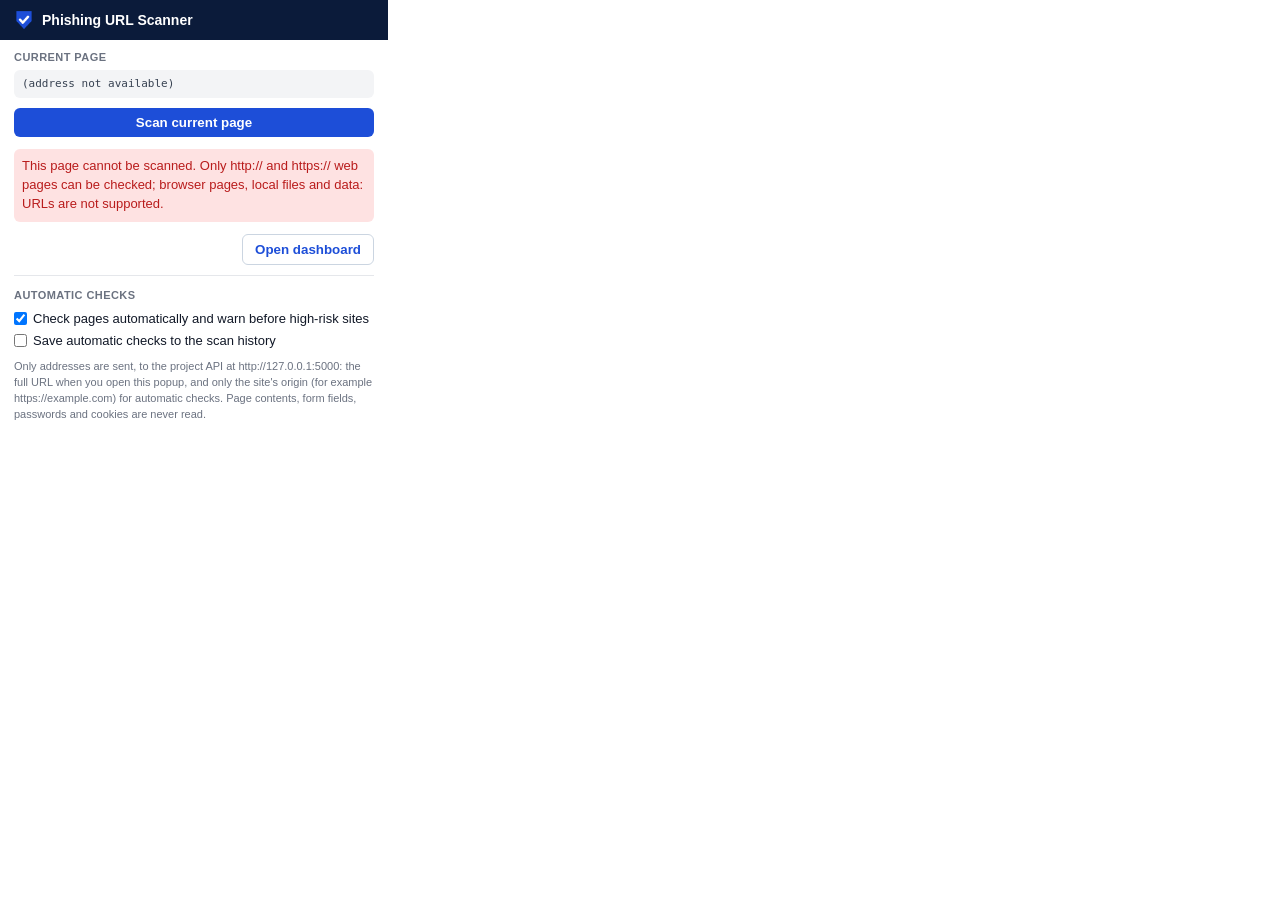
<file: extension/popup.html>
<!doctype html>
<html lang="en">
<head>
  <meta charset="utf-8">
  <title>Phishing URL Scanner</title>
  <link rel="stylesheet" href="popup.css">
</head>
<body>
  <header>
    <img src="icons/icon32.png" alt="" width="20" height="20">
    <h1>Phishing URL Scanner</h1>
  </header>

  <p class="label">Current page</p>
  <div id="url" class="url">Reading current tab…</div>

  <button id="scan" type="button" class="primary">Scan current page</button>

  <div id="loading" class="loading" role="status" hidden><span class="spinner" aria-hidden="true"></span> Scanning…</div>
  <div id="error" class="error" role="alert" hidden></div>

  <section id="result" hidden aria-live="polite">
    <div id="verdict" class="verdict"></div>
    <dl class="stats">
      <dt>Prediction</dt><dd id="prediction"></dd>
      <dt>Risk level</dt><dd id="risk"></dd>
      <dt>Model confidence</dt><dd id="confidence"></dd>
    </dl>
    <p class="label">Why this result?</p>
    <ul id="reasons" class="reasons"></ul>
    <p id="disclaimer" class="disclaimer"></p>
  </section>

  <footer>
    <button id="details" type="button" class="secondary" hidden>View details</button>
    <button id="dashboard" type="button" class="secondary">Open dashboard</button>
  </footer>

  <section class="settings" aria-labelledby="settings-title">
    <p class="label" id="settings-title">Automatic checks</p>
    <p id="auto-status" class="auto-status" aria-live="polite"></p>
    <label class="toggle"><input type="checkbox" id="auto-scan"> Check pages automatically and warn before
      high-risk sites</label>
    <label class="toggle"><input type="checkbox" id="record-auto"> Save automatic checks to the scan history</label>
  </section>
  <p class="note">Only addresses are sent, to the project API at <span id="api-base"></span>: the full URL when
    you open this popup, and only the site's origin (for example https://example.com) for automatic checks. Page
    contents, form fields, passwords and cookies are never read.</p>

  <script src="config.js"></script>
  <script src="scan-core.js"></script>
  <script src="popup.js"></script>
</body>
</html>
</file>
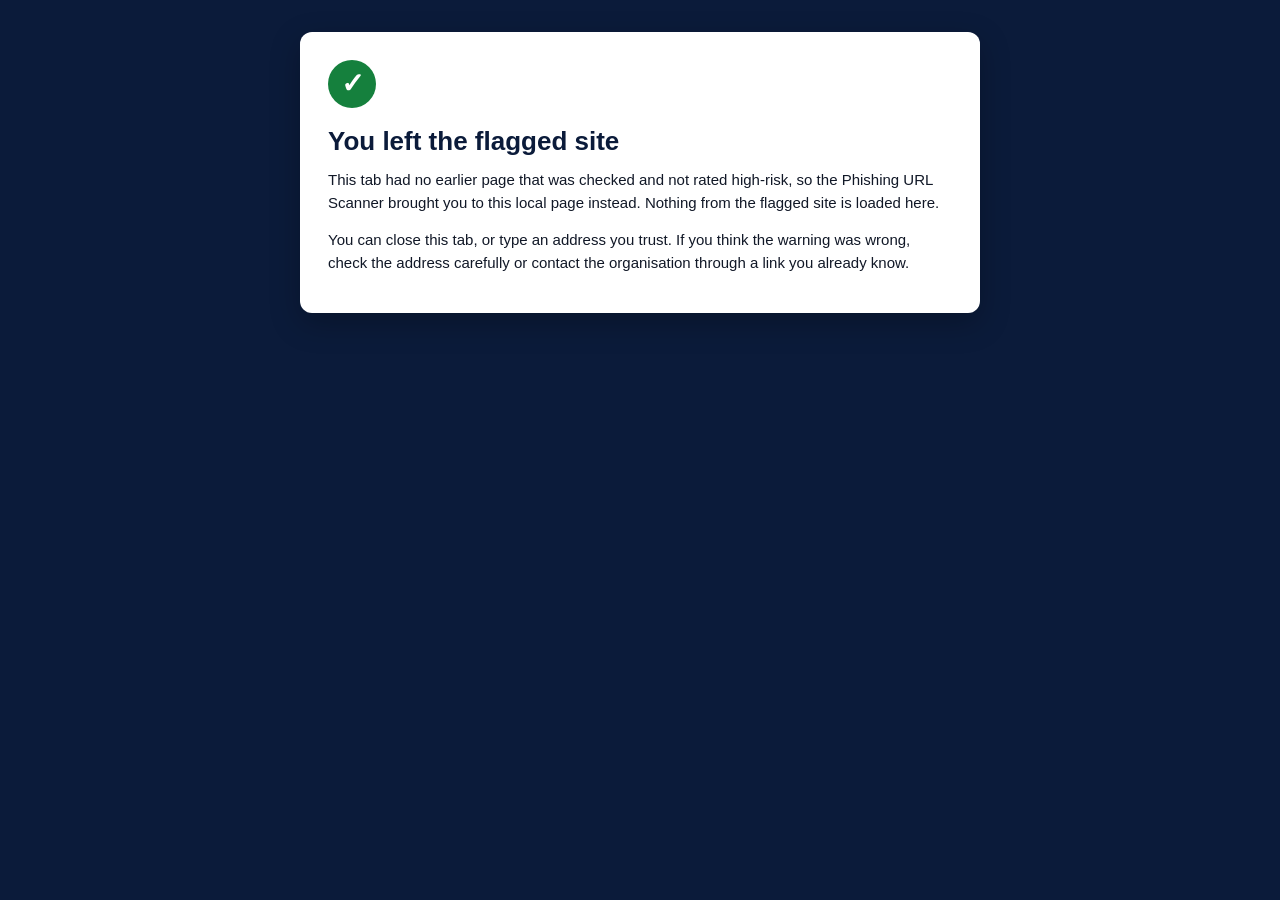
<file: extension/safe.html>
<!doctype html>
<html lang="en">
<head>
  <meta charset="utf-8">
  <meta name="viewport" content="width=device-width, initial-scale=1">
  <title>Back to safety</title>
  <link rel="stylesheet" href="warning.css">
</head>
<body>
  <main class="card safe" aria-labelledby="title">
    <div class="badge ok" aria-hidden="true">✓</div>
    <h1 id="title">You left the flagged site</h1>
    <p class="lead">This tab had no earlier page that was checked and not rated high-risk, so the Phishing URL Scanner
      brought you to this local page instead. Nothing from the flagged site is loaded here.</p>
    <p>You can close this tab, or type an address you trust. If you think the warning was wrong, check the address
      carefully or contact the organisation through a link you already know.</p>
  </main>
</body>
</html>
</file>
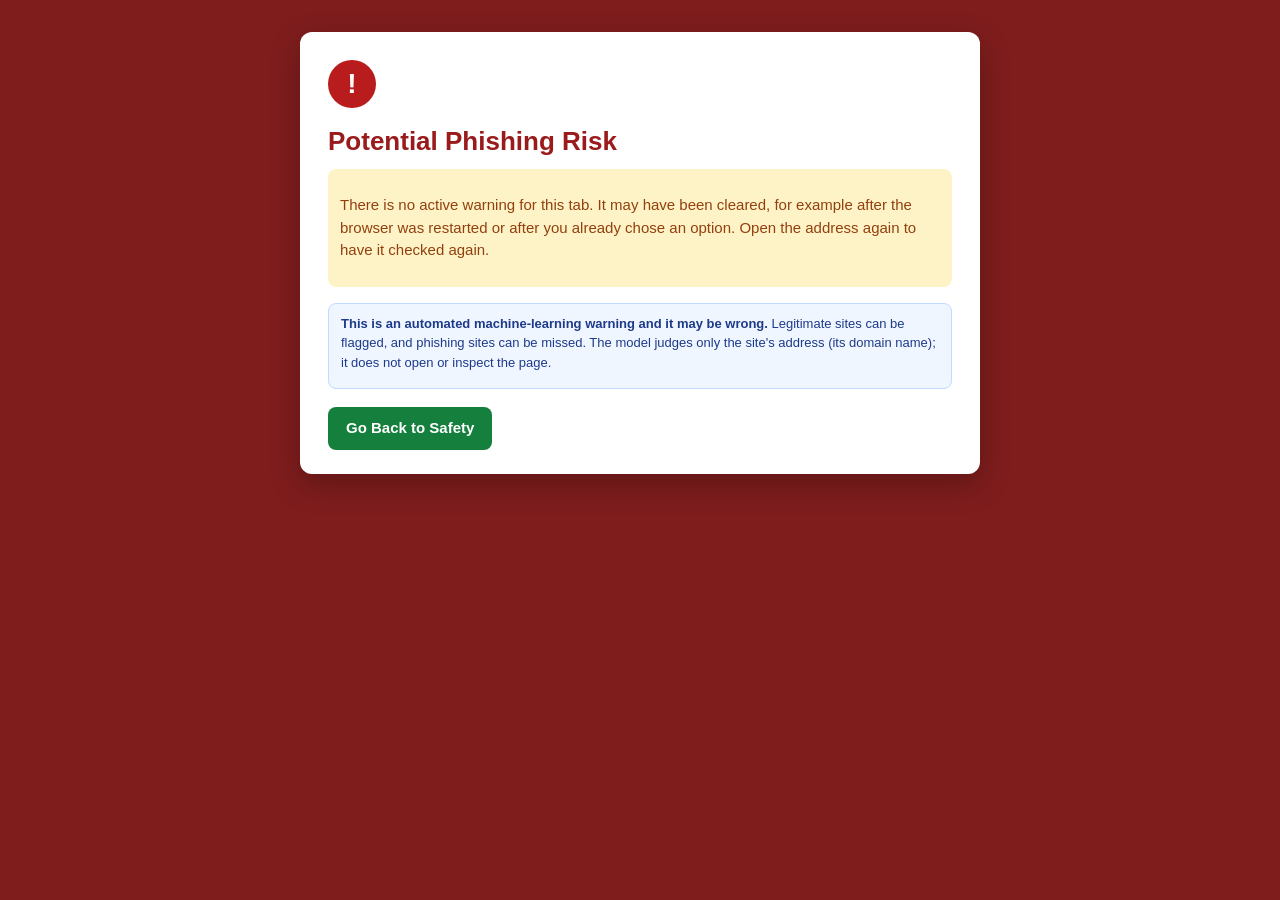
<file: extension/warning.html>
<!doctype html>
<html lang="en">
<head>
  <meta charset="utf-8">
  <meta name="viewport" content="width=device-width, initial-scale=1">
  <title>Potential Phishing Risk</title>
  <link rel="stylesheet" href="warning.css">
</head>
<body>
  <main class="card" aria-labelledby="title">
    <div class="badge" aria-hidden="true">!</div>
    <h1 id="title">Potential Phishing Risk</h1>

    <section id="details" hidden>
      <p class="lead">The Phishing URL Scanner's machine-learning model gave this site a <strong>high phishing-risk
        score</strong>. The tab was moved to this page so that you can decide what to do.</p>

      <p class="label">Site</p>
      <p id="host" class="host"></p>
      <p class="label">Address</p>
      <p id="url" class="url"></p>

      <dl class="stats">
        <dt>Verdict</dt><dd id="verdict"></dd>
        <dt>Risk level</dt><dd id="risk"></dd>
        <dt>Model phishing score</dt><dd id="score"></dd>
        <dt>Domain the model assessed</dt><dd id="model-input"></dd>
        <dt>Model version</dt><dd id="model-version"></dd>
      </dl>
      <p id="summary" class="summary"></p>

      <p class="label">Why was it flagged?</p>
      <ul id="reasons" class="reasons"></ul>
    </section>

    <section id="missing" class="missing" hidden>
      <p>There is no active warning for this tab. It may have been cleared, for example after the browser was
        restarted or after you already chose an option. Open the address again to have it checked again.</p>
    </section>

    <div class="limits">
      <p><strong>This is an automated machine-learning warning and it may be wrong.</strong> Legitimate sites can be
        flagged, and phishing sites can be missed. The model judges only the site's address (its domain name); it does
        not open or inspect the page.</p>
      <p id="disclaimer"></p>
    </div>

    <div class="actions">
      <button id="back" type="button" class="primary">Go Back to Safety</button>
      <button id="proceed" type="button" class="secondary" hidden>Continue Anyway</button>
    </div>
    <p id="proceed-note" class="note" hidden>Continue Anyway allows this site once, in this tab only, until you leave
      the site. It does not mark the site as safe, does not change the model's score and is not saved permanently.</p>
    <p id="action-error" class="action-error" role="alert" hidden></p>
  </main>

  <script src="warning.js"></script>
</body>
</html>
</file>
<file: extension/popup.css>
body {
  width: 360px;
  margin: 0;
  padding: 12px 14px;
  font: 13px/1.45 -apple-system, BlinkMacSystemFont, "Segoe UI", Roboto, Helvetica, Arial, sans-serif;
  color: #111827;
  background: #ffffff;
}
[hidden] { display: none !important; }

header { display: flex; align-items: center; gap: 8px; margin: -12px -14px 10px; padding: 10px 14px; background: #0b1b3a; color: #fff; }
h1 { font-size: 14px; margin: 0; }
.label { color: #6b7280; font-size: 11px; font-weight: 700; text-transform: uppercase; letter-spacing: 0.04em; margin: 8px 0 4px; }

.url {
  font-family: ui-monospace, Menlo, Consolas, monospace;
  font-size: 11px;
  color: #374151;
  background: #f3f4f6;
  border-radius: 6px;
  padding: 6px 8px;
  word-break: break-all;
  max-height: 64px;
  overflow: auto;
}

button {
  padding: 7px 12px;
  border: 0;
  border-radius: 6px;
  font-weight: 700;
  cursor: pointer;
}
button.primary { width: 100%; margin-top: 10px; background: #1d4ed8; color: #fff; }
button.primary:hover { background: #1e40af; }
button.secondary { background: #fff; color: #1d4ed8; border: 1px solid #cbd5e1; }
button:disabled { opacity: 0.55; cursor: not-allowed; }
button:focus-visible { outline: 3px solid #93c5fd; outline-offset: 1px; }

.loading { margin: 12px 0; color: #6b7280; display: flex; align-items: center; gap: 8px; }
.spinner { width: 14px; height: 14px; border: 2px solid #c7d2fe; border-top-color: #1d4ed8; border-radius: 50%;
  animation: spin 0.8s linear infinite; }
@keyframes spin { to { transform: rotate(360deg); } }

.verdict { margin: 12px 0 8px; padding: 8px; border-radius: 8px; text-align: center; font-size: 16px; font-weight: 800; }
.verdict.safe { background: #dcfce7; color: #15803d; }
.verdict.suspicious { background: #fef3c7; color: #b45309; }
.verdict.phishing { background: #fee2e2; color: #b91c1c; }

.stats { display: grid; grid-template-columns: auto 1fr; gap: 2px 12px; margin: 0 0 4px; }
.stats dt { color: #6b7280; }
.stats dd { margin: 0; font-weight: 700; }

.reasons { margin: 0; padding-left: 16px; color: #374151; }
.reasons li { margin-bottom: 3px; }
.disclaimer { margin: 8px 0 0; padding: 6px 8px; font-size: 11px; color: #1e3a8a; background: #eff6ff;
  border: 1px solid #bfdbfe; border-radius: 6px; }

.error { margin: 12px 0; padding: 8px; border-radius: 6px; background: #fee2e2; color: #b91c1c; }

footer { display: flex; justify-content: flex-end; gap: 8px; margin-top: 12px; }
.settings { margin-top: 10px; padding-top: 4px; border-top: 1px solid #e5e7eb; }
.auto-status { margin: 0 0 6px; color: #374151; }
.toggle { display: flex; align-items: flex-start; gap: 6px; margin: 4px 0; color: #111827; cursor: pointer; }
.toggle input { margin: 2px 0 0; }
.note { color: #6b7280; font-size: 11px; margin: 8px 0 0; }
</file>
<file: extension/warning.css>
:root { color-scheme: light; }
* { box-sizing: border-box; }
[hidden] { display: none !important; }
body {
  margin: 0;
  min-height: 100vh;
  padding: 32px 16px;
  font: 15px/1.5 -apple-system, BlinkMacSystemFont, "Segoe UI", Roboto, Helvetica, Arial, sans-serif;
  color: #111827;
  background: #7f1d1d;
}
body:has(.safe) { background: #0b1b3a; }
.card {
  max-width: 680px;
  margin: 0 auto;
  padding: 28px 28px 24px;
  background: #ffffff;
  border-radius: 12px;
  box-shadow: 0 10px 30px rgba(0, 0, 0, 0.25);
}
.badge {
  width: 48px; height: 48px; border-radius: 50%;
  display: flex; align-items: center; justify-content: center;
  font-size: 28px; font-weight: 800; color: #fff; background: #b91c1c;
}
.badge.ok { background: #15803d; }
h1 { margin: 14px 0 8px; font-size: 26px; color: #991b1b; }
.safe h1 { color: #0b1b3a; }
.lead { margin: 0 0 14px; }
.label { color: #6b7280; font-size: 12px; font-weight: 700; text-transform: uppercase; letter-spacing: 0.04em;
  margin: 12px 0 4px; }
.host { margin: 0; font-size: 20px; font-weight: 800; word-break: break-all; }
.url {
  margin: 0;
  font-family: ui-monospace, Menlo, Consolas, monospace;
  font-size: 12px;
  color: #374151;
  background: #f3f4f6;
  border-radius: 6px;
  padding: 6px 8px;
  word-break: break-all;
  max-height: 90px;
  overflow: auto;
}
.stats { display: grid; grid-template-columns: auto 1fr; gap: 4px 16px; margin: 14px 0 8px; }
.stats dt { color: #6b7280; }
.stats dd { margin: 0; font-weight: 700; word-break: break-all; }
.summary { margin: 4px 0 0; color: #374151; }
.reasons { margin: 0; padding-left: 18px; }
.reasons li { margin-bottom: 4px; }
.reasons li.risk::marker { color: #b91c1c; }
.reasons li.caution::marker { color: #b45309; }
.tag { display: inline-block; margin-right: 6px; padding: 0 6px; border-radius: 4px; font-size: 11px;
  font-weight: 700; color: #374151; background: #e5e7eb; }
.limits { margin: 16px 0 0; padding: 10px 12px; font-size: 13px; color: #1e3a8a; background: #eff6ff;
  border: 1px solid #bfdbfe; border-radius: 8px; }
.limits p { margin: 0 0 6px; }
.limits p:last-child { margin-bottom: 0; }
.missing { padding: 10px 12px; background: #fef3c7; border-radius: 8px; color: #92400e; }
.actions { display: flex; flex-wrap: wrap; gap: 10px; margin-top: 18px; }
button { padding: 10px 18px; border-radius: 8px; font: inherit; font-weight: 700; cursor: pointer; }
button.primary { border: 0; background: #15803d; color: #fff; }
button.primary:hover { background: #166534; }
button.secondary { border: 1px solid #cbd5e1; background: #fff; color: #991b1b; }
button.secondary:hover { background: #fef2f2; }
button:disabled { opacity: 0.55; cursor: not-allowed; }
button:focus-visible { outline: 3px solid #93c5fd; outline-offset: 2px; }
.note { margin: 10px 0 0; font-size: 12px; color: #6b7280; }
.action-error { margin: 10px 0 0; padding: 8px; border-radius: 6px; background: #fee2e2; color: #b91c1c; }
@media (max-width: 480px) {
  .card { padding: 20px 16px; }
  .stats { grid-template-columns: 1fr; }
  .stats dd { margin-bottom: 6px; }
  .actions button { width: 100%; }
}
</file>
